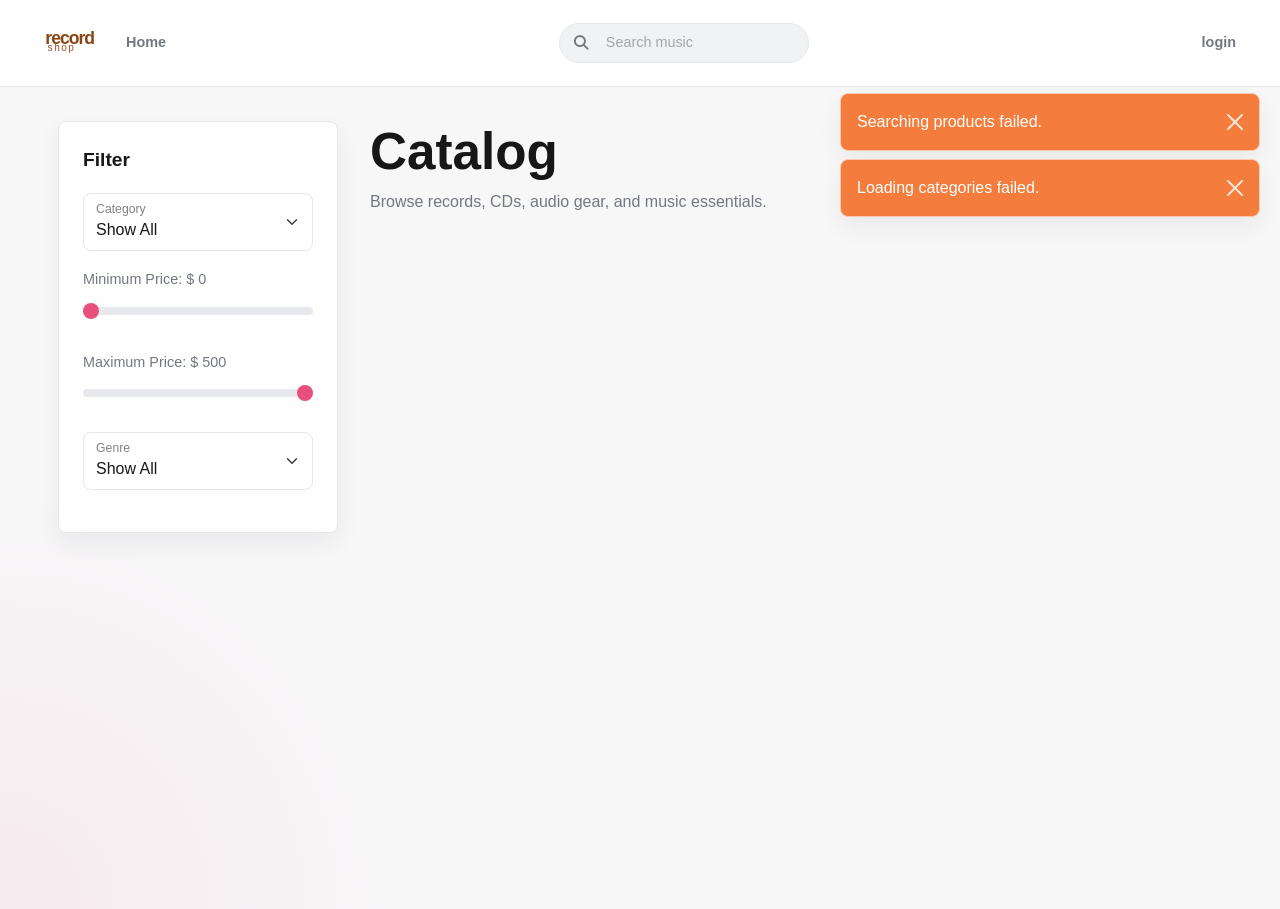
<file: frontend/index.html>
<!DOCTYPE html>
<html lang="en">
<head>
    <meta charset="UTF-8">
    <meta name="viewport" content="width=device-width, initial-scale=1">
    <title>Record Shop</title>

    <!--  CSS  -->
    <link rel="stylesheet" href="css/lib/bootstrap.css">
    <link rel="stylesheet" href="https://cdnjs.cloudflare.com/ajax/libs/font-awesome/6.4.0/css/all.min.css" integrity="sha512-iecdLmaskl7CVkqkXNQ/ZH/XLlvWZOJyj7Yy7tcenmpD1ypASozpmT/E0iPtmFIB46ZmdtAc9eNBvH0H/ZpiBw==" crossorigin="anonymous" referrerpolicy="no-referrer" />
    <link rel="stylesheet" href="css/main.css?v=light-music-store">

    <!--  JS  -->
    <script src="js/lib/axios.min.js"></script>
    <script src="js/lib/mustache.js"></script>
    <script src="js/lib/bootstrap.min.js"></script>
    <script src="js/lib/jquery.min.js"></script>

    <script src="js/config.js"></script>
    <script src="js/template-builder.js?v=light-music-store"></script>
    <script src="js/services/products-service.js?v=light-music-store"></script>
    <script src="js/services/categories-service.js"></script>
    <script src="js/services/user-service.js"></script>
    <script src="js/services/profile-service.js"></script>
    <script src="js/services/shoppingcart-service.js"></script>

    <script src="js/filter.js"></script>


    <script src="js/application.js"></script>
</head>
<body>

    <header id="header-user"></header>

    <section id="errors">
    </section>

    <section id="login"></section>

    <main id="main">
    </main>

    <footer></footer>


</body>
</html>
</file>
<file: frontend/css/main.css>
:root {
    --bg: #f7f7f8;
    --surface: #ffffff;
    --surface-soft: #f1f2f4;
    --text: #171717;
    --muted: #737780;
    --border: #e6e7eb;
    --accent: #e94f7d;
    --accent-dark: #c93c67;
    --shadow: 0 18px 45px rgba(20, 20, 30, .08);
    --soft-shadow: 0 10px 24px rgba(20, 20, 30, .06);
}

* {
    box-sizing: border-box;
}

body {
    min-height: 100vh;
    margin: 0;
    color: var(--text);
    background: radial-gradient(circle at left bottom, rgba(233, 79, 125, .08), transparent 26rem),
    var(--bg);
    font-family: "Inter", "Segoe UI", Arial, sans-serif;
}

a {
    color: var(--muted);
    text-decoration: none;
    transition: color .18s ease;
}

a:hover,
a:focus {
    color: var(--text);
}

header {
    position: sticky;
    top: 0;
    z-index: 20;
    display: flex;
    justify-content: space-between;
    align-items: center;
    min-height: 78px;
    padding: 14px 44px;
    border-bottom: 1px solid var(--border);
    background: rgba(255, 255, 255, .92);
    backdrop-filter: blur(18px);
}

header img {
    width: 58px;
    height: 58px;
    object-fit: contain;
}

header div {
    display: flex;
    align-items: center;
    gap: 16px;
}

header #links {
    gap: 24px;
}

header a {
    font-size: .9rem;
    font-weight: 700;
}

.search-pill {
    min-width: 250px;
    height: 40px;
    padding: 0 14px;
    border: 1px solid var(--border);
    border-radius: 999px;
    background: var(--surface-soft);
}

.search-pill i {
    color: var(--muted);
    font-size: .9rem;
}

.search-pill input {
    width: 100%;
    border: 0;
    outline: 0;
    color: var(--text);
    background: transparent;
    font-size: .9rem;
}

.search-pill input::placeholder {
    color: #a2a6ad;
}

.user-area {
    color: var(--muted);
    font-size: .9rem;
}

.user-area strong {
    color: var(--text);
}

header .cart {
    position: relative;
    display: inline-flex;
    align-items: center;
    justify-content: center;
    width: 42px;
    height: 42px;
    border: 1px solid var(--border);
    border-radius: 50%;
    color: var(--text);
    background: var(--surface);
    cursor: pointer;
    transition: border-color .18s ease, box-shadow .18s ease, transform .18s ease;
}

header .cart:hover {
    border-color: rgba(233, 79, 125, .34);
    box-shadow: var(--soft-shadow);
    transform: translateY(-1px);
}

header .cart #cart-items {
    position: absolute;
    top: -6px;
    right: -6px;
    display: flex;
    align-items: center;
    justify-content: center;
    min-width: 20px;
    height: 20px;
    padding: 0 6px;
    border: 2px solid var(--surface);
    border-radius: 999px;
    color: #ffffff;
    background: var(--accent);
    font-size: .7rem;
    font-weight: 800;
}

main {
    display: grid;
    grid-template-columns: minmax(220px, 280px) minmax(0, 1fr);
    gap: 32px;
    max-width: 1240px;
    min-height: calc(100vh - 78px);
    margin: 0 auto;
    padding: 34px 38px 56px;
}

main > .filter-box {
    width: 100%;
    height: fit-content;
    padding: 26px 24px;
    border: 1px solid var(--border);
    border-radius: 8px;
    background: rgba(255, 255, 255, .86);
    box-shadow: var(--soft-shadow);
}

main > .filter-box h3 {
    margin: 0 0 22px;
    font-size: 1.2rem;
    font-weight: 800;
}

.filter-box > div {
    margin-bottom: 20px;
}

.catalog-panel {
    min-width: 0;
}

.catalog-toolbar {
    display: flex;
    justify-content: space-between;
    align-items: flex-end;
    gap: 18px;
    margin-bottom: 24px;
}

.catalog-toolbar h1 {
    margin: 0;
    font-size: clamp(2rem, 4vw, 3.4rem);
    font-weight: 900;
    letter-spacing: 0;
}

.catalog-toolbar p {
    max-width: 560px;
    margin: 8px 0 0;
    color: var(--muted);
    line-height: 1.5;
}

.view-tools {
    display: flex;
    gap: 8px;
}

.view-tools button {
    display: inline-flex;
    align-items: center;
    justify-content: center;
    width: 38px;
    height: 38px;
    border: 1px solid var(--border);
    border-radius: 8px;
    color: var(--muted);
    background: var(--surface);
}

.view-tools button.active {
    color: #ffffff;
    border-color: var(--text);
    background: var(--text);
}

main > .content,
.catalog-panel > .content {
    display: grid;
    grid-template-columns: repeat(auto-fill, minmax(190px, 1fr));
    gap: 34px 28px;
    width: 100%;
}

main > .content-form {
    display: flex;
    flex-direction: column;
    gap: 16px;
    min-width: 0;
    max-width: 860px;
    padding: 28px;
    border: 1px solid var(--border);
    border-radius: 8px;
    background: var(--surface);
    box-shadow: var(--soft-shadow);
}

main > .content-form .cart-header,
main > .content-form .cart-item {
    border-bottom: 1px solid var(--border);
}

.content-form .photo {
    display: flex;
    gap: 12px;
}

.content-form .photo img {
    width: 96px;
    height: 96px;
    object-fit: cover;
    cursor: pointer;
    border: 1px solid var(--border);
    border-radius: 8px;
}

.content-form .cart-header {
    display: flex;
    justify-content: space-between;
    align-items: center;
    gap: 16px;
    padding-bottom: 20px;
}

.cart-title-group h1 {
    margin: 0 0 6px;
    font-size: clamp(1.5rem, 2.4vw, 2rem);
    font-weight: 900;
}

.cart-subtitle {
    margin: 0;
    color: var(--muted);
    line-height: 1.5;
}

.cart-actions {
    display: flex;
    gap: 10px;
}

.checkout-layout {
    display: grid;
    grid-template-columns: minmax(0, 1.6fr) minmax(280px, 0.75fr);
    gap: 24px;
    align-items: start;
}

.checkout-items-panel {
    display: flex;
    flex-direction: column;
    gap: 14px;
}

.cart-item {
    display: grid;
    grid-template-columns: 96px minmax(0, 1fr);
    gap: 16px;
    padding: 16px 0 18px;
}

.cart-item-info {
    display: flex;
    flex-direction: column;
    gap: 8px;
}

.cart-item-info h4 {
    margin: 0;
    font-size: 1rem;
    font-weight: 800;
}

.cart-item-description {
    margin: 0;
    color: var(--muted);
    font-size: .92rem;
    line-height: 1.5;
}

.cart-item-quantity,
.cart-item-price {
    color: var(--text);
    font-size: .95rem;
    font-weight: 700;
}

.cart-item-price {
    color: var(--accent);
}

.checkout-summary,
.checkout-empty,
.checkout-success {
    padding: 22px;
    border: 1px solid var(--border);
    border-radius: 16px;
    background: linear-gradient(180deg, #ffffff 0%, #fcfcfd 100%);
    box-shadow: var(--soft-shadow);
}

.checkout-summary h3,
.checkout-empty h3,
.checkout-success h2 {
    margin: 0 0 14px;
    font-size: 1.1rem;
    font-weight: 900;
}

.summary-row {
    display: flex;
    justify-content: space-between;
    align-items: center;
    padding: 10px 0;
    border-bottom: 1px solid var(--border);
    color: var(--muted);
    font-size: .95rem;
}

.summary-row strong {
    color: var(--text);
}

.summary-total {
    margin-top: 6px;
    border-bottom: 0;
    color: var(--text);
    font-size: 1.02rem;
    font-weight: 900;
}

.checkout-btn,
.checkout-actions .btn {
    width: 100%;
    margin-top: 16px;
}

.checkout-note {
    margin: 12px 0 0;
    color: var(--muted);
    font-size: .9rem;
    line-height: 1.5;
}

.checkout-empty,
.checkout-success {
    display: flex;
    flex-direction: column;
    align-items: flex-start;
    gap: 10px;
}

.checkout-empty p,
.checkout-success p {
    margin: 0;
    color: var(--muted);
    line-height: 1.6;
}

.success-badge {
    display: inline-flex;
    align-items: center;
    justify-content: center;
    width: 48px;
    height: 48px;
    border-radius: 999px;
    color: #ffffff;
    background: var(--accent);
    font-size: 1.4rem;
    font-weight: 900;
}

.success-details {
    display: grid;
    gap: 10px;
    width: 100%;
    margin-top: 8px;
}

.success-details > div {
    display: flex;
    justify-content: space-between;
    gap: 12px;
    padding: 10px 0;
    border-bottom: 1px solid var(--border);
    color: var(--muted);
    font-size: .95rem;
}

.success-details > div strong {
    color: var(--text);
    text-align: right;
}

.content-form .cart-total {
    margin: 12px 0;
    color: var(--accent);
    font-size: 1.15rem;
    font-weight: 900;
}

.product {
    display: flex;
    flex-direction: column;
    justify-content: space-between;
    min-width: 0;
    border-radius: 8px;
    background: transparent;
}

.product:hover .photo > img {
    transform: translateY(-3px);
    box-shadow: var(--shadow);
}

.product h4 {
    margin: 0;
    font-size: .98rem;
    font-weight: 800;
    line-height: 1.25;
}

.product .photo {
    padding-bottom: 12px;
}

.product .photo > img {
    width: 100%;
    aspect-ratio: 1;
    object-fit: cover;
    cursor: pointer;
    border-radius: 8px;
    background: var(--surface-soft);
    box-shadow: 0 16px 30px rgba(22, 22, 28, .10);
    transition: box-shadow .18s ease, transform .18s ease;
}

.product .photo > img.placeholder-image {
    object-fit: contain;
    padding: 30%;
    background: linear-gradient(135deg, #f7d1dd, #f7f7f8);
}

.product-info {
    display: grid;
    grid-template-columns: minmax(0, 1fr) auto;
    align-items: start;
    gap: 12px;
    margin-bottom: 6px;
}

.product p {
    min-height: 42px;
    margin: 0 0 14px;
    color: var(--muted);
    font-size: .88rem;
    line-height: 1.45;
}

.product .price {
    margin: 0 0 6px;
    color: var(--text);
    font-size: .98rem;
    font-weight: 900;
    white-space: nowrap;
}

.product > .add-button {
    display: flex;
}

.product > .add-button .btn {
    width: 100%;
    padding: 9px 14px;
    border-color: var(--text);
    border-radius: 999px;
    color: #ffffff;
    background-color: var(--text);
    font-size: .86rem;
    font-weight: 800;
}

.product > .add-button .btn:hover {
    border-color: var(--accent);
    background-color: var(--accent);
}

.form-control,
.form-select {
    border: 1px solid var(--border);
    border-radius: 8px;
    color: var(--text);
    background-color: var(--surface);
}

.form-control:focus,
.form-select:focus {
    border-color: var(--accent);
    color: var(--text);
    background-color: var(--surface);
    box-shadow: 0 0 0 .2rem rgba(233, 79, 125, .14);
}

.form-floating > label,
.form-label {
    color: var(--muted);
    font-size: .9rem;
}

.form-floating > .form-control ~ label::after,
.form-floating > .form-select ~ label::after {
    background-color: transparent;
}

.form-range::-webkit-slider-thumb {
    background: var(--accent);
}

.form-range::-moz-range-thumb {
    background: var(--accent);
}

.form-range::-webkit-slider-runnable-track {
    background-color: #e8e9ed;
}

.btn {
    border-radius: 999px;
    font-weight: 800;
}

.btn-primary,
.btn-outline-danger {
    border-color: var(--accent);
    color: #ffffff;
    background-color: var(--accent);
}

.btn-primary:hover,
.btn-outline-danger:hover {
    border-color: var(--accent-dark);
    color: #ffffff;
    background-color: var(--accent-dark);
}

.btn-secondary {
    border-color: var(--border);
    color: var(--text);
    background-color: var(--surface-soft);
}

.btn-danger {
    border-color: var(--accent);
    background-color: var(--accent);
}

.visible {
    display: block;
}

.hidden {
    display: none !important;
}

.modal {
    display: flex;
    justify-content: center;
    position: fixed;
    inset: 0;
    width: 100vw;
    height: 100vh;
    padding: 30px;
    background-color: rgba(17, 17, 22, .44);
    z-index: 1000;
}

.modal-dialog {
    width: min(560px, 92vw);
}

.modal-content {
    border: 1px solid var(--border);
    border-radius: 8px;
    color: var(--text);
    background: var(--surface);
    box-shadow: var(--shadow);
}

.modal-header,
.modal-footer {
    border-color: var(--border);
}

.modal-body img {
    width: 100%;
    border-radius: 8px;
}

#errors {
    position: fixed;
    top: 88px;
    right: 20px;
    z-index: 1100;
    display: flex;
    flex-direction: column;
    align-items: flex-end;
    width: min(420px, calc(100vw - 40px));
    padding-top: 5px;
}

#errors > div {
    width: 100%;
}

.alert {
    margin-bottom: 8px !important;
    border-radius: 8px;
    box-shadow: var(--soft-shadow);
}

@media (max-width: 980px) {
    header {
        padding: 12px 22px;
    }

    .checkout-layout {
        grid-template-columns: 1fr;
    }

    .checkout-summary {
        order: -1;
    }

    .search-pill {
        min-width: 190px;
    }

    main {
        grid-template-columns: 1fr;
        padding: 24px 22px 46px;
    }

    main > .filter-box {
        display: grid;
        grid-template-columns: repeat(2, minmax(0, 1fr));
        gap: 16px;
    }

    main > .filter-box h3 {
        grid-column: 1 / -1;
        margin-bottom: 0;
    }

    .filter-box > div {
        margin-bottom: 0;
    }
}

@media (max-width: 680px) {
    header {
        align-items: flex-start;
        flex-wrap: wrap;
        gap: 12px;
    }

    header #links,
    header div {
        flex-wrap: wrap;
    }

    .search-pill {
        order: 3;
        width: 100%;
        min-width: 0;
    }

    main > .filter-box {
        grid-template-columns: 1fr;
        padding: 20px;
    }

    .catalog-toolbar {
        align-items: flex-start;
        flex-direction: column;
    }

    main > .content,
    .catalog-panel > .content {
        grid-template-columns: repeat(auto-fill, minmax(150px, 1fr));
        gap: 28px 18px;
    }
}

@media (max-width: 430px) {
    header img {
        width: 48px;
        height: 48px;
    }

    header a,
    .user-area {
        font-size: .84rem;
    }

    main {
        padding: 20px 16px 40px;
    }

    main > .content,
    .catalog-panel > .content {
        grid-template-columns: 1fr;
    }
}
</file>
